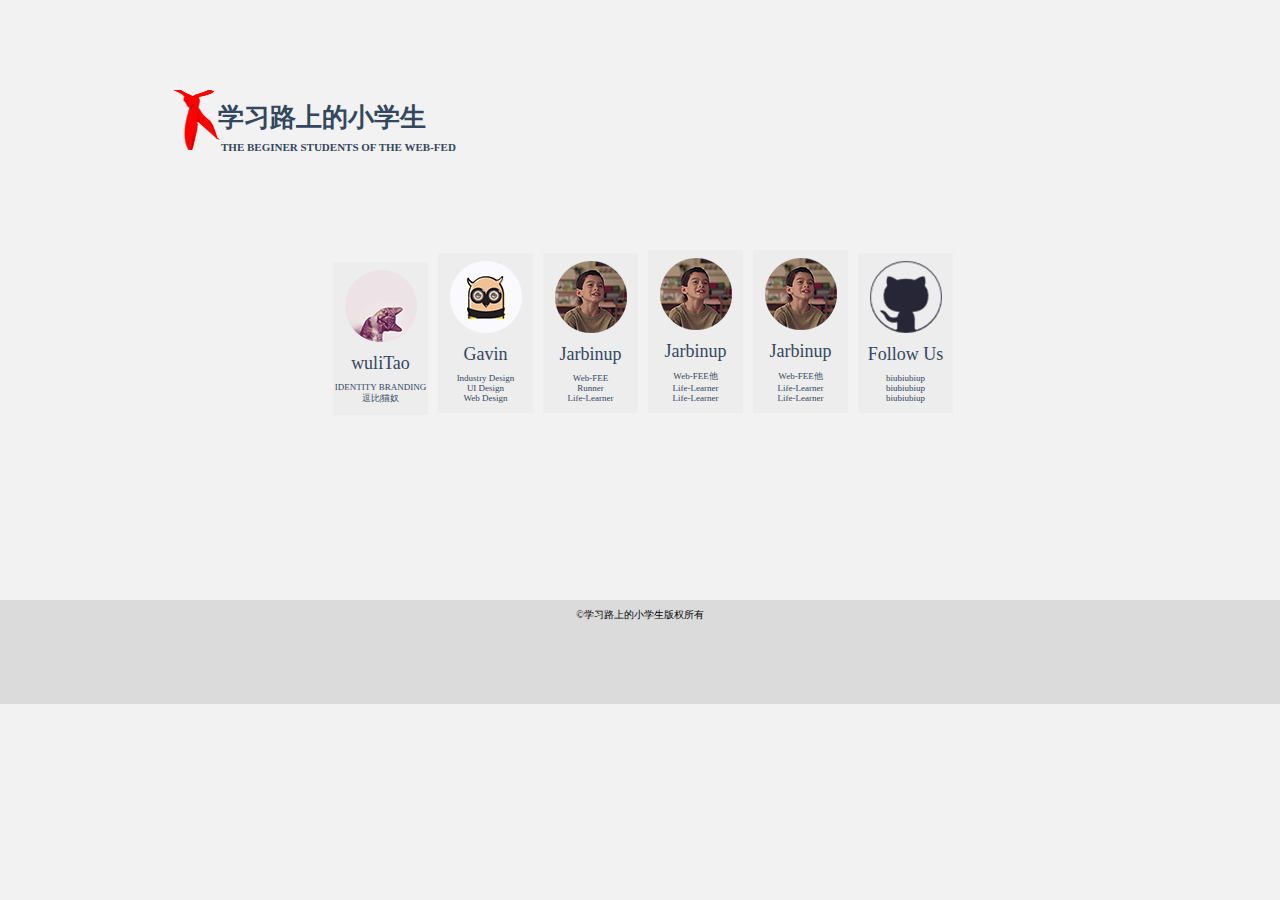
<file: homepage/index.html>
<!DOCTYPE html>
<html>
	<head>
		<meta charset="utf-8">
		<title>学习路上的小学生</title>
		<link rel="stylesheet" href="styles/index.css">
		<style>
		</style>
	</head>
	<body>
		<div class="logo">
			<a href="#">
				<span class="zh">学习路上的小学生</span>
				<span class="en">THE BEGINER STUDENTS OF THE WEB-FED</span>
			</a>	
		</div>
		<div class="member">
			<ul>
				<li>
					<a href="../members/wtzzx/index.html">
						<img src="images/wtzzx.png" alt="">
						<span class="nickname">wuliTao</span>
						<span class="label">IDENTITY BRANDING</span>
						<span class="label">逗比|猫奴</span>
						<!-- <span class="label">逗比</span>
						<span class="label">猫奴</span> -->
					</a>		
				</li>
				<li>
					<a href="../members/gavingong/gavingong.html">
						<img src="images/gavingong.png" alt="">
						<span class="nickname">Gavin</span>
						<span class="label">Industry Design</span>
						<span class="label">UI Design</span>
						<span class="label">Web Design</span>
					</a>		
				</li>
				<li>
					<a href="../members/jarbinup/jarbinup.html">
						<img src="images/jarbinup.png" alt="">
						<span class="nickname">Jarbinup</span>
						<span class="label">Web-FEE</span>
						<span class="label">Runner</span>
						<span class="label">Life-Learner</span>
					</a>		
				</li>
				<li>
					<a href="#">
						<img src="images/jarbinup.png" alt="">
						<span class="nickname">Jarbinup</span>
						<span class="label">Web-FEE他</span>
						<span class="label">Life-Learner</span>
						<span class="label">Life-Learner</span>
					</a>		
				</li>
				<li>
					<a href="#">
						<img src="images/jarbinup.png" alt="">
						<span class="nickname">Jarbinup</span>
						<span class="label">Web-FEE他</span>
						<span class="label">Life-Learner</span>
						<span class="label">Life-Learner</span>
					</a>		
				</li>
				<li>
					<a href="https://github.com/biubiubiup">
						<img src="images/github.png" alt="">
						<span class="nickname">Follow Us</span>
						<span class="label">biubiubiup</span>
						<span class="label">biubiubiup</span>
						<span class="label">biubiubiup</span>
					</a>		
				</li>
			</ul>
		</div>
		<div class="footer">
			<p>©学习路上的小学生版权所有</p>
		</div>
	</body>
</html>
</file>
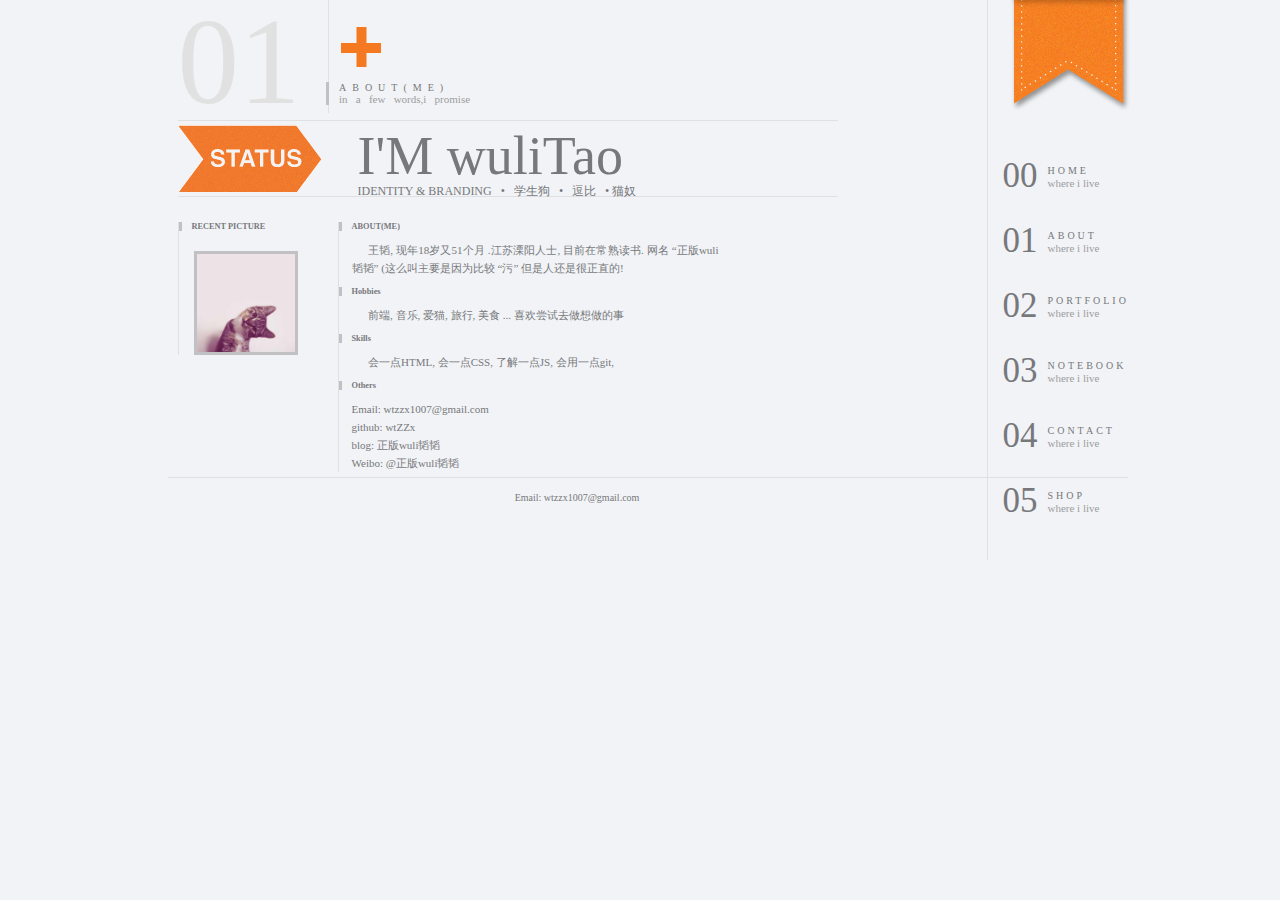
<file: wtzzx/index.html>
<!doctype html>
<html>
    <head>
        <meta charset="utf-8">
        <meta name="viewport" content="width=device-width,initial-scale=1">
        <title>Test Page</title>
        <link href="style/style.css" rel="stylesheet">
        <script src="script/script.js"></script>
    </head>
    <body>
        <div id="main">
            <div id="header">
                <p class="title_number">01</p>
                <div class="cross_title">
                    <img src="images/theCross.png" alt="theCross">
                    <div class="page-title">
                        <p class="title-intro">ABOUT(ME)</p>
                        <p>in a few words,i promise</p>
                    </div>
                </div>
                
                <!-- m-nav -->
                <div id="m-nav">
                    <p>•••</p>
                </div>
            </div>
            
            <div id="sidebar">
                <ul class="side-nav">
                    <li>
                        <a href="#">
                            <span class="page-num">00</span>
                            <p>HOME</p>
                            <span class="ft-11">where i live</span>
                        </a>
                    </li>
                    
                    <li>
                        <a href="#">
                            <span class="page-num">01</span>
                            <p>ABOUT</p>
                            <span class="ft-11">where i live</span>
                        </a>
                    </li>
                    
                    <li>
                        <a href="#">
                            <span class="page-num">02</span>
                            <p>PORTFOLIO</p>
                            <span class="ft-11">where i live</span>
                        </a>
                    </li>
                    
                    <li>
                        <a href="#">
                            <span class="page-num">03</span>
                            <p>NOTEBOOK</p>
                            <span class="ft-11">where i live</span>
                        </a>
                    </li>
                    
                    <li>
                        <a href="#">
                            <span class="page-num">04</span>
                            <p>CONTACT</p>
                            <span class="ft-11">where i live</span>
                        </a>
                    </li>
                    
                    <li>
                        <a href="#">
                            <span class="page-num">05</span>
                            <p>SHOP</p>
                            <span class="ft-11">where i live</span>
                        </a>
                    </li>
                </ul>
            </div>
            
            <div id="content">
                <div class="intro-name">
                    <p class="show-name">I'M wuliTao</p>
                    <p>IDENTITY & BRANDING &nbsp; • &nbsp; 学生狗 &nbsp; • &nbsp; 逗比 &nbsp; • 猫奴</p>
                </div>
                
                <div class="portraits">
                    <h5 class="h5-s rec-pic">RECENT PICTURE</h5>
                    <div class="img-box">
                        <img src="images/himself.jpg" alt="recpic">
                    </div>
                </div>
                
                <div class="center">
                    <article>
                        <h5 class="h5-s">ABOUT(ME)</h5>
                        <p class="info">
                            王韬, 现年18岁又51个月 .江苏溧阳人士, 目前在常熟读书. 网名 “正版wuli韬韬” (这么叫主要是因为比较 “污” 但是人还是很正直的!
                        </p>
                    </article>
                    
                    <article>
                        <h5 class="h5-s">Hobbies</h5>
                        <p class="info">
                            前端, 音乐, 爱猫, 旅行, 美食 ...
                            喜欢尝试去做想做的事
                        </p>
                    </article>
                    
                    <article>
                        <h5 class="h5-s">Skills</h5>
                        <p class="info">
                            会一点HTML, 会一点CSS, 了解一点JS, 会用一点git,
                        </p>
                    </article>
                    
                    <article>
                        <h5 class="h5-s">Others</h5>
                        <p class="other-info">
                            Email: wtzzx1007@gmail.com<br>
                            github: <a href="https://github.com/wtZZx">wtZZx</a><br>
                            blog: <a href="http://www.iseek.wang">正版wuli韬韬</a><br>
                            Weibo: <a href="http://weibo.com/ongsays">@正版wuli韬韬</a>
                        </p>
                    </article>
                </div>
            </div>
            
            <div id="footer">
                <p class="copyr">Email: wtzzx1007@gmail.com</p>
            </div>
        
        </div>  <!-- Main -->
        
        
        
    </body>
</html>
</file>
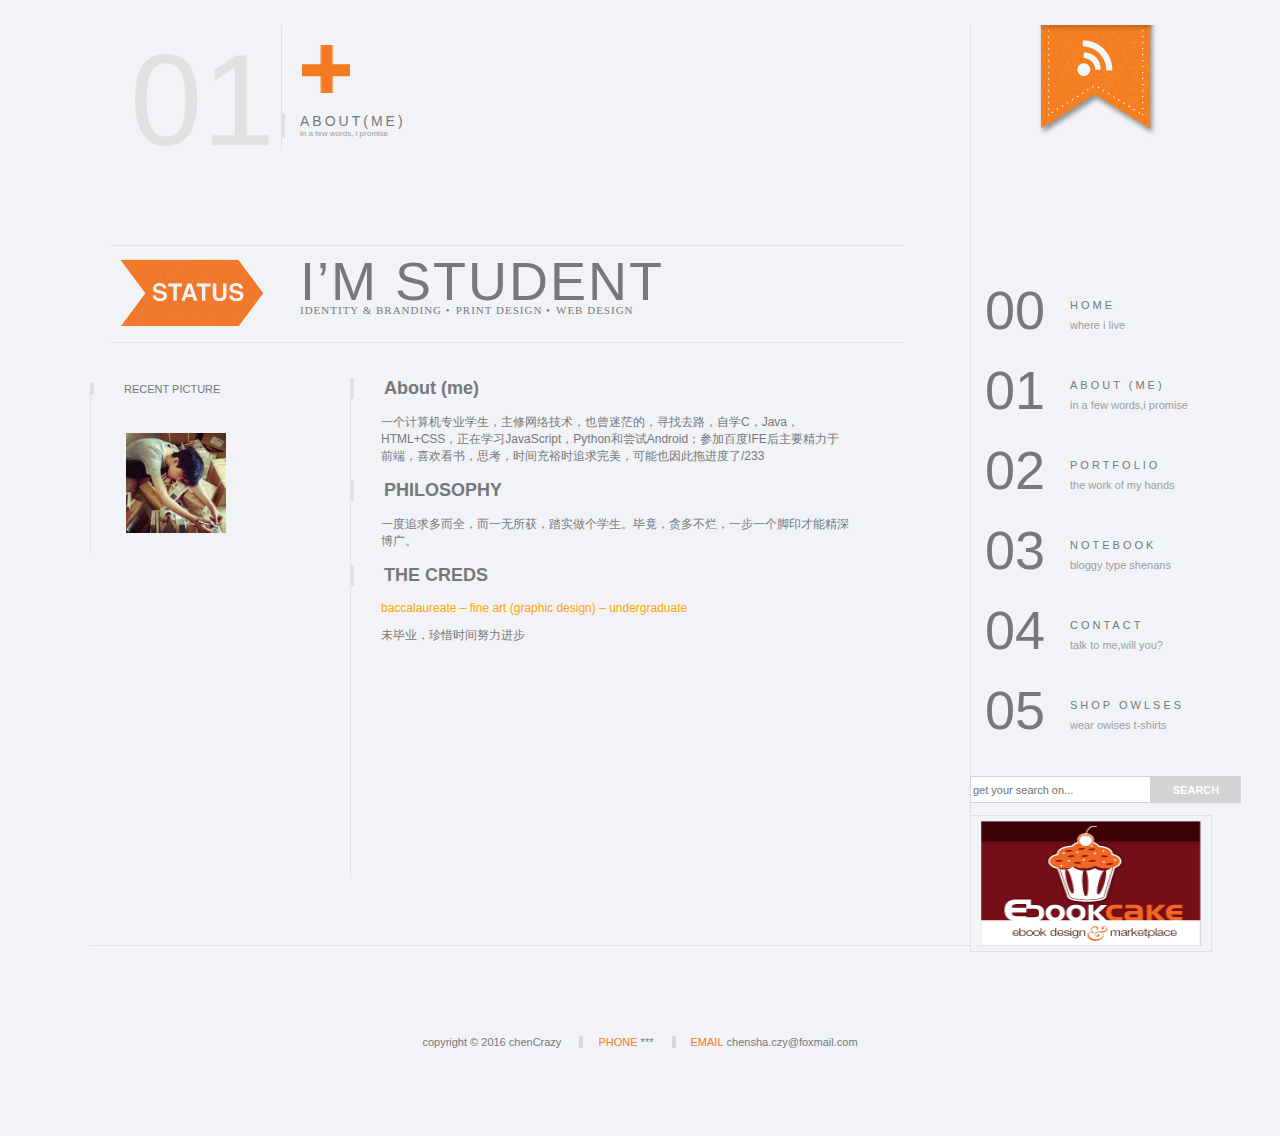
<file: chenCrazy/chenCrazy.html>
<!DOCTYPE html PUBLIC "-//W3C//DTD XHTML 1.0 Transitional//EN" "http://www.w3.org/TR/xhtml1/DTD/xhtml1-transitional.dtd">
<html>
<head>
	<meta http-equiv="Content-Type" content="text/html; charset=utf-8" />
<style type="text/css">
<!--
body  {font: 11px Helvetica,Arial,sans-serif;margin:0;padding:0;text-align:center;color: #77787B;background: #F1F3F6;padding-top:25px;}
#maincon{margin: 0 auto;height:1000px;width:1100px;position: relative;}
#leftcon{width:80%;height:920px;float:left;text-align: left;border-right: 1px solid #E0E0E2;border-bottom: 1px solid #E0E0E2;}
#leftheader{float: left;height: 100px;margin: 0 40px 20px;}
#headernumb{float: left;margin: 0;padding-right: 10px;width: 141px;height: 113px;font-size: 130px;font-weight:100;color: #E1E1E2;text-align: right;display: block}
.headerpt{float: left;text-align: left;border-left: 1px solid #E0E0E2;}
.headerp{padding:20px; }
.headert{padding-left:15px;border-left: 3px solid #E0E0E2;}
.toptext1{font-size: 14px;font-weight: 100;text-transform: uppercase;letter-spacing: 3px;color: #77787B;vertical-align: baseline;}
.toptext2{font-size: 8px;text-transform: lowercase;color: #9D9EA0;}

/*--  标题  --*/
#lefttit{margin:100px 10px 20px 20px;padding: 3px 240px 3px 0px;border-top: 1px solid #E0E0E2;border-bottom: 1px solid #E0E0E2;float:left;display:inline-block;}
.titlepic{width:150px;height:70px;float: left;margin:0px 10px 10px;}
#tittext{text-align: left;line-height:1px;padding-left:200px;display: block;}
.titleA{font-size: 54px;line-height:45px;margin-top:10px;margin-left:-10px;letter-spacing: 2px;text-transform:uppercase;}
.titleB{line-height:10px;margin:-10px -50px;}
.hdf {letter-spacing:2px;text-transform: uppercase;}
ul.hdf li {font-family:宋体;display: inline;letter-spacing: 1px;}
/*--     左部分内容     */
	
#lefttext{float: left;position: relative;width:800px}
	/*--  头像部分   --*/
.mypic{border-left: 1px solid #E0E0E2;position: absolute;top:20px;}
.pictit{padding-left: 30px;border-left:3px solid #E0E0E2;float: left;}
.pic{padding:10px 30px 20px 35px;margin-top:40px;}
.pic:hover{border-left:3px solid #E0E0E2;}
/*--    左介绍内容部分*/
.texcon{padding-left:260px;width:500px;}
.text{font-size:12px;height: 500px;border-left: 1px solid #E0E0E2;padding-left: 30px}
.text>h2{border-left: 3px solid #E0E0E2;margin-left: -30px;padding-left:30px;}
.orange{color: orange;}
/*--      右部分边框    --*/
#rightside{position: absolute;top:0px;left: 880px;width: 300px}

.menuside{text-transform: uppercase;padding-top:100px;padding-left:0px;list-style: none;text-align: left;margin-top:160px}
div a:hover{}

.menuside li{display:block;text-align:left;line-height:50px;}
ul.menuside li a{padding-left: 15px;color: #77787B;text-decoration: none;display: block;position: relative;height:80px}
ul.menuside li a:hover{padding-left:20px; color: #E96422;border-left:3px solid #E0E0E2;display: block;}	

.menunumb{font-size:54px;}
.menutop{letter-spacing:3px;color: #77787B;position: absolute;top:-5px;left:100px;width: 200px}
.quip{font-size: 11px;text-transform: lowercase;color: #9D9EA0;position: absolute;top:15px;left:100px;width: 200px}
		/*--   搜索栏     --*/
#searchfrom{margin-bottom:50px;}
#search_input {float: left;border: 1px solid #D1D3D4;width:175px;height: 15px;font-size: 11px;color: #6F7174;padding: 5px 2px;display: inline;}
.searchchick {float: left;background: #D1D3D4;border: none;font-size: 11px;font-weight: bold;color: #FFFFFF;height:27px;width:90px;text-align: center;text-transform: uppercase;cursor: pointer; display: inline;}
.ad{width:240px;height:130px;padding-top:5px;border: 1px solid #E0E0E2;}
/*--      底部信息    --*/
#footinfo{height: 100px;margin: 0 auto;font-weight: lighter;}
.footinfo1{padding-left: 15px;border-left: 4px solid #D8D8D9;margin-left: 15px;}
.footinfo2{color: #F47920;}

-->
</style>
</head>
<title>chenCrazy | About</title>	 
<body>
<div id="maincon">
	<div id='leftcon'>

		<div id='leftheader'>
			<div id='headernumb'>01</div>
			<div class="headerpt">
				<div class="headerp">
				<a href="#"><img src="img/theCross.png" width="48px" height="48px" /></a>
				</div>
				<div class="headert"><span class="toptext1">ABOUT(ME)</span><br/><span class="toptext2">in a few words, i promise</span>
				</div><br/>
			</div>
		</div>
		<div id='lefttit'>
				<div id='title'>
					<div class="titlepic"><img src="img/status_bg.gif">
					</div>
					<div id='tittext'>
						<div class="titleA">I’m Student
						</div>
						<div class="titleB">
							<ul class="hdf">
								<li>IDENTITY & BRANDING   •</li>
								<li>PRINT DESIGN   •</li>
								<li>WEB DESIGN</li>
							</ul>
						</div>
					</div>
				</div>
		</div>
		<div id='lefttext'>
			<div class="mypic">
				<div class='pictit'>RECENT PICTURE</div>
				<div class='pic'><img src="img/pic.jpg"style="width: 100px;height: 100px"></div>
			</div>
			<div class="texcon">
				<div class="text">
					<h2>About (me)</h2>
					<p>一个计算机专业学生，主修网络技术，也曾迷茫的，寻找去路，自学C，Java，HTML+CSS，正在学习JavaScript，Python和尝试Android；参加百度IFE后主要精力于前端，喜欢看书，思考，时间充裕时追求完美，可能也因此拖进度了/233</p>
					<h2>PHILOSOPHY</h2>
					<p>一度追求多而全，而一无所获，踏实做个学生。毕竟，贪多不烂，一步一个脚印才能精深博广。</p>
					<h2>THE CREDS</h2>
					<p class="orange">baccalaureate – fine art (graphic design) – undergraduate</p>
					<p>未毕业，珍惜时间努力进步</p>
				</div>
			</div>
		</div>
	</div>
	<div id="rightside">
		
			<div style="position:relative;">
				<div style="position: absolute;left:30px; top:0px; ">
					<div style="position: absolute;left:67px; top:5px;"> 
					<a href="#"><img src="img/index.png"></a>
					</div>  
				<img src="img/sidebar_bg.png">
				</div>
			</div>
		
		<div id='rightmenu'>
			<ul class="menuside">
				<li>
					<a href="#">
					<span class="menunumb">00</span>
					<span class="menutop">home</span><br/>
					<span class="quip">where i live</span>
					</a>
				</li>
				<li class="linehight">
					<a href="#">
					<span class="menunumb">01</span>
					<span class="menutop">about (me)</span><br/>
					<span class="quip">in a few words,i promise</span></a>
				</li>
				<li>
					<a href="#">
					<span class="menunumb">02</span>
					<span class="menutop">portfolio</span><br/>
					<span class="quip">the work of my hands</span>
					</a>
				</li>
				<li>
					<a href="#">
					<span class="menunumb">03</span>
					<span class="menutop">notebook</span><br/>
					<span class="quip">bloggy type shenans</span>
				</a>
				</li>
				<li>
					<a href="#">
					<span class="menunumb">04</span>
					<span class="menutop">contact</span><br/>
					<span class="quip">talk to me,will you?</span>
					</a>
				</li>
				<li class="linehight">
					<a href="#">
					<span class="menunumb">05</span>
					<span class="menutop">shop owlses</span><br/>
					<span class="quip">wear owises t-shirts</span>
					</a>
				</li>
			</ul>
			<form id="searchfrom" method="get"action="#">
				<input id="search_input" type="text"value="get your search on..."placeholder="get your search on..."></input>
				<input id="searchsubmit" class="searchchick" type="submit" value="Search">
			</form>
			
		</div><div class="ad"><a href=""><img src="img/ad-ebookcake.png"style="width:220px;height: 125px"></a></div>
	</div>
</div>
	
<div id="footinfo">
	<p>copyright © 2016 chenCrazy
		<span class="footinfo1">
			 <span class="footinfo2">PHONE</span>&nbsp;***
		</span>
		<span class="footinfo1">
			<span class="footinfo2">EMAIL</span>&nbsp;chensha.czy@foxmail.com
		</span>
	</p>


</div>

</body>
</html>
</file>
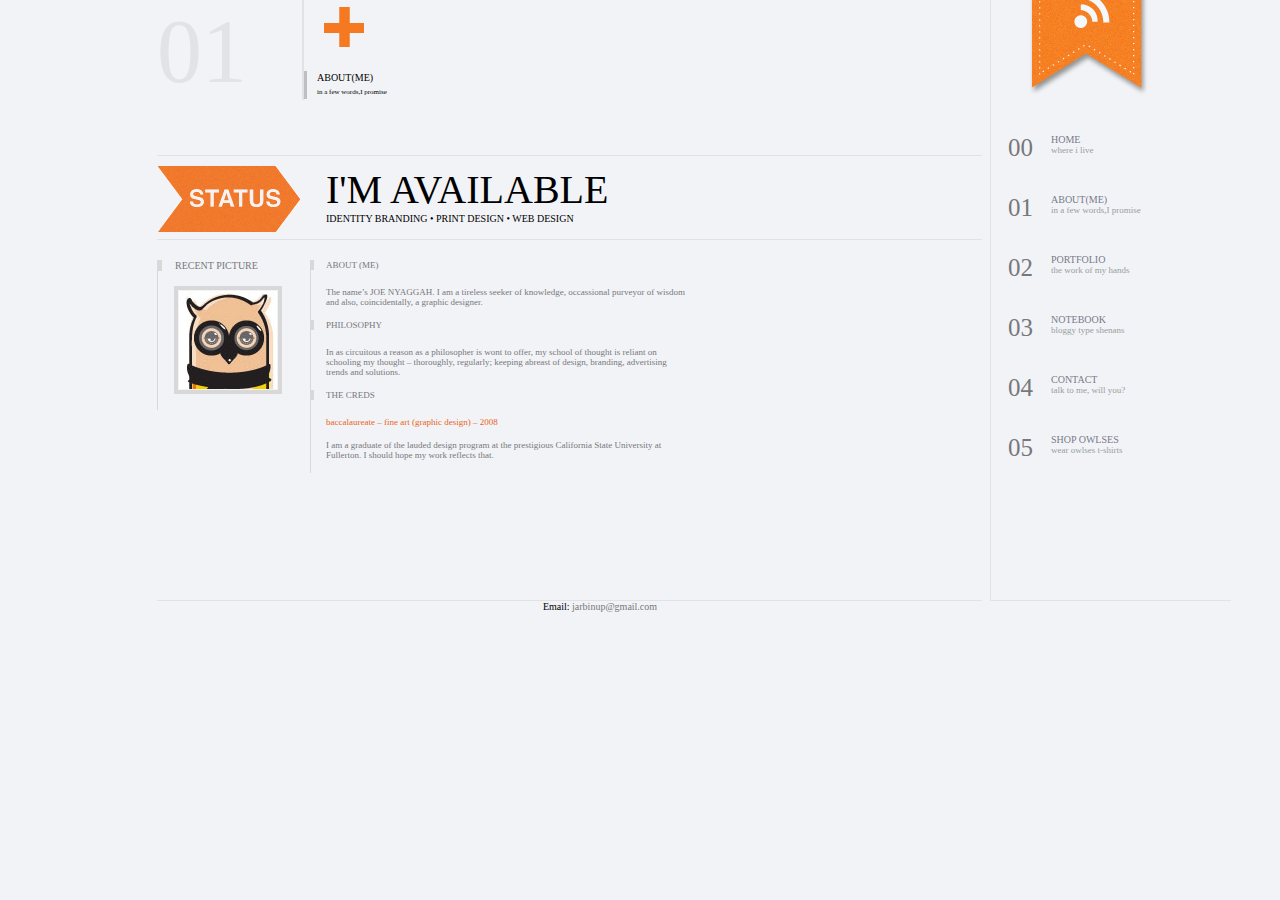
<file: jarbinup/jarbinup.html>
<!DOCTYPE html>
<html>
	<head>
		<meta charset="utf-8">
		<title>jarbinup personal page</title>
		<link rel="stylesheet" href="jarbinup.css">
		<style>
		.wrapperLeft,.wrapperRight,.usage,li,.nav ul li h3,.nav ul li div,.nav ul li div h6,.nav ul li div p{
			/*outline: 1px dashed blue;*/
		}
		</style>
	</head>
	<body>
		<div class="wrapperLeft">
			<div class="header">
				<h1>01</h1>
				<div class="pic">
					<a href="#"><img src="add.png" alt=""></a>
					<h3>ABOUT(ME)</h3>
					<p>in a few words,I promise</p>
				</div>				
			</div>
			<div class="keyWords">
				<img src="direction.png" alt="">
				<div class="des">
					<h1>I'M AVAILABLE</h1>
					<p>IDENTITY  BRANDING   • PRINT DESIGN   • WEB DESIGN</p>
			    </div>
			</div>
			<div class="detail">
				<div class="icon">
					<h6>RECENT PICTURE</h6>
					<img src="avatar.png" alt="">
				</div>
				<div class="more">
					<h6>ABOUT (ME)</h6>
					<p>The name’s JOE NYAGGAH. I am a tireless seeker of knowledge, occassional purveyor of wisdom and also, coincidentally, a graphic designer.</p>
					<h6>PHILOSOPHY</h6>
					<p>In as circuitous a reason as a philosopher is wont to offer, my school of thought is reliant on schooling my thought – thoroughly, regularly; keeping abreast of design, branding, advertising trends and solutions.</p>
					<h6>THE CREDS</h6>
					<p class="imp">baccalaureate – fine art (graphic design) – 2008</p>
					<p>I am a graduate of the lauded design program at the prestigious California State University at Fullerton. I should hope my work reflects that.</p>
				</div>
				
			</div>
		</div>
		<div class="wrapperRight">
			<div class="usage">
				
			</div>
			<div class="nav">
				<ul>
					<li>
						<h3><a href="#">00</a></h3>
						<div>
							<h6>HOME</h6>
							<p>where i live</p>
						</div>
					</li>
					<li>
						<h3><a href="#">01</a></h3>
						<div>
							<h6>ABOUT(ME)</h6>
							<p>in a few words,I promise</p>
						</div>
					</li>
					<li>
						<h3><a href="#">02</a></h3>
						<div>
							<h6>PORTFOLIO</h6>
							<p>the work of my hands</p>
						</div>
					</li>
					<li>
						<h3><a href="#">03</a></h3>
						<div>
							<h6>NOTEBOOK</h6>
							<p>bloggy type shenans</p>
						</div>
					</li>
					<li>
						<h3><a href="#">04</a></h3>
						<div>
							<h6>CONTACT</h6>
							<p>talk to me, will you?</p>
						</div>
					</li>
					<li>
						<h3><a href="#">05</a></h3>
						<div>
							<h6>SHOP OWLSES</h6>
							<p>wear owlses t-shirts</p>
						</div>
					</li>
				</ul>
				
			</div>	
		</div>
		<div class="footer">
			<p>Email: <a href="">jarbinup@gmail.com</a></p>
		</div>
	</body>
</html>
</file>
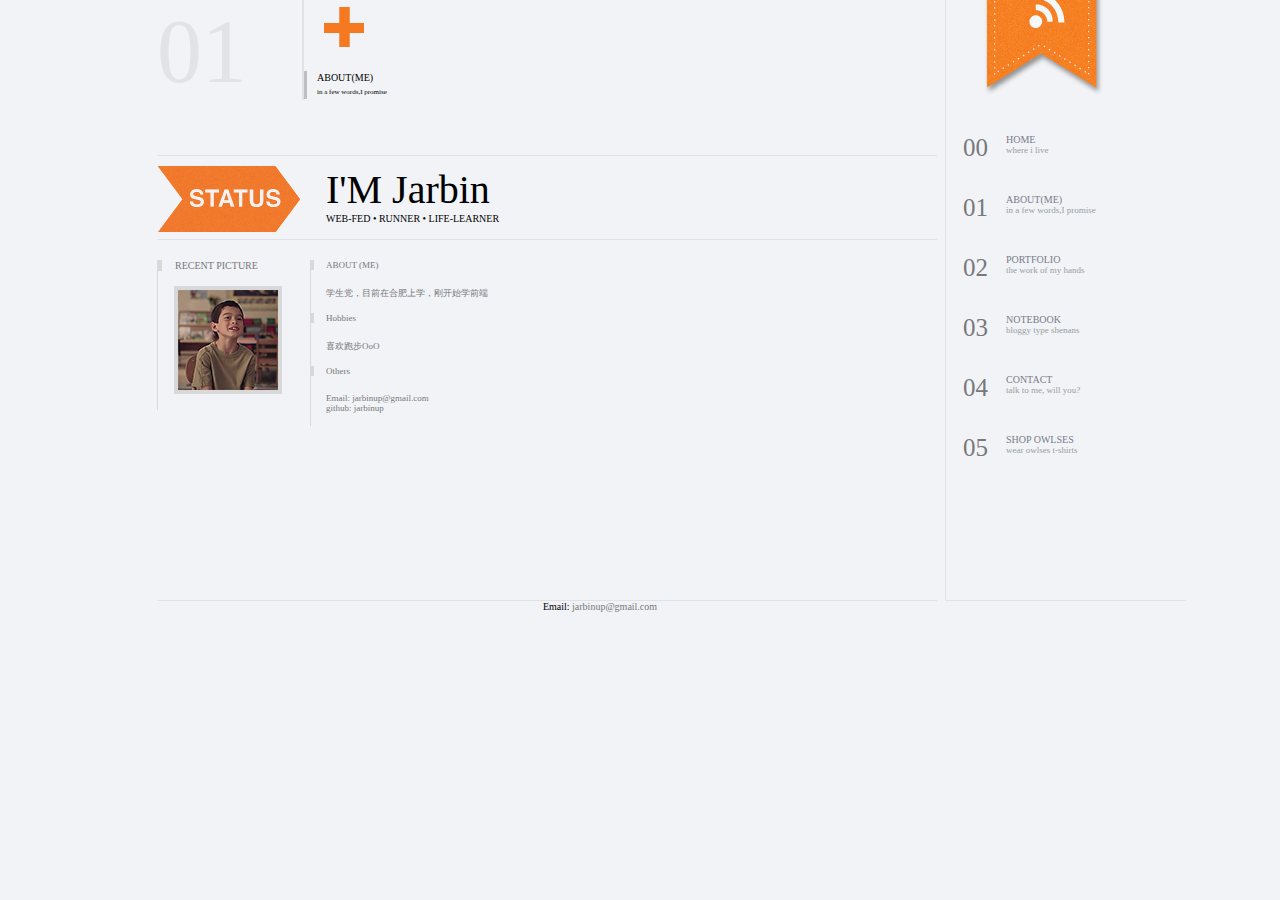
<file: members/jarbinup/jarbinup.html>
<!DOCTYPE html>
<html>
	<head>
		<meta charset="utf-8">
		<title>jarbinup personal page</title>
		<link rel="stylesheet" href="styles/jarbinup.css">
		<style>
		.wrapperLeft,.wrapperRight,.usage,li,.nav ul li h3,.nav ul li div,.nav ul li div h6,.nav ul li div p{
			/*outline: 1px dashed blue;*/
		}
		</style>
	</head>
	<body>
		<div class="wrapperLeft">
			<div class="header">
				<h1>01</h1>
				<div class="pic">
					<a href="#"><img src="images/add.png" alt=""></a>
					<h3>ABOUT(ME)</h3>
					<p>in a few words,I promise</p>
				</div>				
			</div>
			<div class="keyWords">
				<img src="images/direction.png" alt="">
				<div class="des">
					<h1>I'M Jarbin</h1>
					<p>WEB-FED • RUNNER • LIFE-LEARNER</p>
			    </div>
			</div>
			<div class="detail">
				<div class="icon">
					<h6>RECENT PICTURE</h6>
					<img src="images/avator1.png" alt="">
				</div>
				<div class="more">
					<h6>ABOUT (ME)</h6>
					<p>学生党，目前在合肥上学，刚开始学前端</p>
					<h6>Hobbies</h6>
					<p>喜欢跑步OoO</p>
					<h6>Others</h6>
					<!-- <p class="imp"></p> -->
					<p>     Email: jarbinup@gmail.com<br>
                            github: <a href="https://github.com/jarbinup">jarbinup</a><br>
				</div>
				
			</div>
		</div>
		<div class="wrapperRight">
			<div class="usage">
				
			</div>
			<div class="nav">
				<ul>
					<li>
						<h3><a href="#">00</a></h3>
						<div>
							<h6>HOME</h6>
							<p>where i live</p>
						</div>
					</li>
					<li>
						<h3><a href="#">01</a></h3>
						<div>
							<h6>ABOUT(ME)</h6>
							<p>in a few words,I promise</p>
						</div>
					</li>
					<li>
						<h3><a href="#">02</a></h3>
						<div>
							<h6>PORTFOLIO</h6>
							<p>the work of my hands</p>
						</div>
					</li>
					<li>
						<h3><a href="#">03</a></h3>
						<div>
							<h6>NOTEBOOK</h6>
							<p>bloggy type shenans</p>
						</div>
					</li>
					<li>
						<h3><a href="#">04</a></h3>
						<div>
							<h6>CONTACT</h6>
							<p>talk to me, will you?</p>
						</div>
					</li>
					<li>
						<h3><a href="#">05</a></h3>
						<div>
							<h6>SHOP OWLSES</h6>
							<p>wear owlses t-shirts</p>
						</div>
					</li>
				</ul>
				
			</div>	
		</div>
		<div class="footer">
			<p>Email: <a href="">jarbinup@gmail.com</a></p>
		</div>
	</body>
</html>
</file>
<file: homepage/styles/index.css>
body,h1, div,span,p,a,img,ul,li,a{
			margin: 0;
			padding: 0;	
		}
		body{
			background-color: #f2f2f2;
		}
		.logo,a,span,li{
			/*outline: 1px dashed blue;*/
		}
		.logo{
			width: 300px;
			height: 60px;
			margin-left: 165px;
			margin-top: 90px;
		}
		.logo a{
			text-decoration: none;
			color: #33475f;
			height: 60px;
			/*background: url("logo.png") no-repeat left center;*/
			/*红领巾*/
			background: url("../images/logo-hong.png") no-repeat left center;
		}
		.logo a,span{
			display: block;
		}
		.logo span{
			width: 235px;
			padding-left: 53px;
		}
		.logo .zh{
			font-family: "等线";
			font-size: 26px;
			font-weight: bold;
			padding-top: 10px;
		}
		.logo .en{
			font-family: "Calibri";
			font-size: 11px;
			font-weight: bold;
			margin-top: 6px;
			padding-left: 56px;
		}

		
		.member{
			/*margin-left: 295px;*/
			margin-top: 80px;
			padding-top: 20px;
			height: 350px;
		}
		.member ul{
			list-style-type: none;
			text-align: center;
			vertical-align: top;
		}
		.member ul li{
			display: inline-block;
			width: 95px;
			/*height: 180px;*/
			font-family: "微软雅黑";
			background-color: #ededed;
			color: #44546a;
			margin-left: 6px;
			padding-bottom: 10px;
		}
		.member ul li a{
			text-decoration: none;
			color: #33475f;
			display: block;
		}
		.member ul li img{
			margin: 8px auto 7px auto;
		}
		.member .nickname{
			font-size: 18px;
			margin-bottom: 8px;
		}
		.member .label{
			font-size: 9px;
		}

		.member ul li a:hover,.member ul li a:focus,.member ul li a:active{

			/*margin-left: 0px;*/
			background-color: #11cd6e;
			color: #ffffff;
			padding-bottom: 10px;

		}
		.logo a:hover,.logo a:focus,.logo a:active{
			margin-left: 3px;
		}
		
		.footer{
			height: 104px;
			background-color: #dbdbdb;
			text-align: center;
			font-family: "微软雅黑";
			font-size: 10px;
			
		}
		.footer p{
			padding-top: 8px;
		}
</file>
<file: wtzzx/style/style.css>
/****** index.html ******/

* {
    margin: 0;
    padding: 0;
}

body {
    font-family: "微软雅黑";
    background-color: #f1f3f6;
    color: #77787b;
    font-size: 62.5%;
}

#main {
    width: 1035px;
    margin: 0 auto;
}

/** media main **/
@media only screen and (max-width: 420px) {
    #main {
        width: auto;
    }
}


#header {
    display: inline-block;
    margin-left: 5.5em;
    width: 66em;
    height: 12em;
    border-bottom: 0.1em solid #e0e0e2;
}

@media only screen and (max-width: 420px) {
    #header {
        width: 33em;
        height: 8em;
        margin-left: 0.8em;
    }
}

#header::after{
    display: table;
    content: "";
    clear: both;
}

.title_number {
    width: 140px;
    height: 113px;
    font-size: 12.3em;
    display: inline-block;
    line-height: 1;
    border-right: 1px solid #e1e1e2;
    padding-right: 10px;
    
    color: #e1e1e2;
}


@media only screen and (max-width: 420px) {
    .title_number {
        width: 115px;
        height: 97px;
        font-size: 10em;
        padding-right: 0.05em;
    }
}

.cross_title {
    display: inline-block;
    padding-top: 2.5em;
    padding-left: 1em;
}

@media only screen and (max-width: 420px) {
    .cross_title {
        padding-top: 1em;
    }
}

.cross_title img {
    position: absolute;
    margin-top: -5.5em;
}

@media only screen and (max-width: 420px) {
    .cross_title img {
        position: relative;
        top: -5px;
    }
}

.page-title {
    border-left: 0.3em solid #c1c1c3;
    padding-left: 1em;
    margin-left: -1.5em;
}

.title-intro {
    letter-spacing: 0.6em;
    color: #77787b;
}

.title-intro + p {
    word-spacing: 0.5em;
    font-size: 11px;
    color: #9d9ea0;
}

#content {
    width: 80em;
    margin-left: 5.5em;
}

@media only screen and (max-width: 420px) {
    #content {
        width: 33em;
        margin-left: 1em;
    }
}

.intro-name {
    width: 66em;
    margin: 0 0 1em 0;
    height: 7.5em;
    border-bottom: 1px solid #e0e0e2; 
    background: url(../images/status_bg.gif) left center no-repeat;
}

@media only screen and (max-width: 420px) {
    .intro-name {
        width: auto;
        background: none;
    }
}


.show-name {
    line-height: 70px;
    margin-left: 180px;
    font-size: 54px;
}


.show-name + p {
    margin-left: 180px;
    font-size: 12px;
    line-height: 1px;
}

@media only screen and (max-width: 420px) {
    .show-name {
        line-height: 70px;
        font-size: 35px;
        margin-left: 0.35em;
    }
    
    .show-name + p {
        margin-left: 1em;
    }
}

.portraits {
    width: 150px;
    float: left;
    margin-top: 15px;
    border-left: 1px solid #e0e0e2;
}

@media only screen and (max-width: 420px) {
    .portraits {
        float: left;
        border: none;
        width: 115px;
    }
    
    .portraits::after {
        display: table;
        content: "";
        clear: both;
    }
}

.h5-s {
    padding-left: 10px;
    border-left: 3px solid #c1c1c3;
}

.img-box {
    height: 104px;
    margin-top: 20px;
    padding-left: 15px;
    box-sizing: border-box;
}

.img-box:hover {
    border-left: 3px solid #c1c1c3;
    padding-left: 12px;
}

.img-box img {
    width: 104px;
    height: 104px;
    box-sizing: border-box;
    border: 3px solid #c1c1c3;
}

.center {
    margin-left: 160px;
    margin-top: 25px;
    width: 380px;
    height: 100%;
    border-left: 1px solid #e0e0e2;
}

@media only screen and (max-width: 420px) {
    .center {
        width: 100%;
        margin-left: 1px;
        border: none;
    }
    
    .content::after {
        display: table;
        content: "";
        clear: both;
    }
}

.center article {
    margin-top: 10px;
}

.info {
    margin-top: 10px;
    margin-left: 13px;
    
    font-size: 11px;
    line-height: 18px;
    text-indent: 1.5em;
    text-align: justify;
}

.other-info {
    margin-top: 10px;
    margin-left: 13px;
    
    font-size: 11px;
    line-height: 18px;
    text-align: justify;
}

.other-info a {
    text-decoration: none;
    color: rgb(119, 120, 123);
}

#sidebar {
    float: right;
    width: 170px;
    height: 560px;
    border-left: 1px solid #e0e0e2;
    background: url(../images/sidebar_bg.png) top center no-repeat;
}

@media only screen and (max-width: 420px) {
    #sidebar {
        display: none;
    }
}

.side-nav {
    margin-top: 165px;
    list-style-type: none;
}

.side-nav li {
    display: inline-block;
    width: 175px;
    height: 30px;
    padding-left: 15px;
    margin-bottom: 35px;
}

.side-nav li:hover {
    border-left: 3px solid #F47920;
    padding-left: 12px;
    color: #F47920;
}

.side-nav li a {
    color: #77787b;
    text-decoration: none;
}

.page-num {
    font-size: 35px;
    float: left;
    margin-right: 10px;
    margin-top: -9px;
}

.page-num:hover {
    color: #F47920;
}

.page-num + p {
    letter-spacing: 3px;
    line-height: 12px;
}

.ft-11 {
    font-size: 11px;
    color: #9d9ea0;
}

#footer {
    height: 40px;
    margin: 5px 30px 0 45px;
    border-top: 1px solid #e0e0e2;
}

.copyr {
    line-height: 40px;
    text-align: center;
}

@media only screen and (max-width: 420px) {
    .rec-pic {
        display: none;
    }
    
    .img-box {
        margin-top: 0;
        padding-left: 0;
        margin-bottom: 1em;
    }
    
    .h5-s {
        border: none;
    }
    
    .info {
        margin-right: 10px;
        margin-left: 0;
    }
}

#m-nav {
    display: none;
}

@media only screen and (max-width: 420px) {
    #m-nav {
        /*display: inline-block;*/
        width: 30px;
        height: 30px;
        border-radius: 15px;
        border: 3px solid rgba(255, 255, 255, 0.2);
        background: #e1e1e2;
        position: absolute;
        margin-top: 30px;
        margin-left: 30px;
    }
    
    #m-nav {
        text-align: center;
        line-height: 30px;
    }
}
</file>
<file: jarbinup/jarbinup.css>
body{
			background-color: #f2f3f7;
			font-family: "微软雅黑";
		}
		.header{
			width: 825px;
			height: 155px;
			text-align: left;	
		}
		.header h1{
			width: 145px;
			height: 100px;
			font-weight: normal;
			font-size: 90px;
			color: #e2e3e7;
			border-right: 2px solid #e1e2e6;	
		}
		.header .pic{
			width: 150px;
			height: 100px;
		}
		.header .pic img{
			height: 67px;
			width: 150px;
		}
		.header .pic h3{
			font-size: 10px;
			line-height: 14px;
		}
		.header .pic p{
			font-size: 7px;
			line-height: 14px;
		}
		.header .pic h3,.header .pic p{
			font-weight: normal;
			border-left: 3px solid #bebfc3;
			width: 150px;
			padding-left: 10px;
		}
		/*设置向左浮动*/
		.header h1,.header .pic{
			float: left;
		}
/*-------------------------------------------------*/

		.keyWords h1{
			font-size: 40px;
			font-weight: normal;
		}
		.keyWords p{
			font-size: 10px;
		}
		.keyWords img,.keyWords .des{
			float: left;
		}
		.keyWords h1,.keyWords p{
			margin-left: 25px;
		}
		.keyWords{
			padding-top: 10px;
			padding-bottom: 7px;
			border-top: 1px solid #e1e2e6; 
			border-bottom: 1px solid #e1e2e6;
			float: left;
			width: 825px;
		}
/*--------------------------------------------------*/
		.detail{
			margin-top: 20px;
		}
		.icon{
			height: 150px;
			border-left: 1px solid #d8d8d9;
		}
		.icon h6{
			font-size: 10px;
			color: #77787b;
			border-left: 4px solid #d8d8d9;
			padding-left: 13px;
		}
		.icon img{
			background-color: #d8d8d9;
			padding: 4px;
			margin-top: 15px;
			margin-left: 16px;
			margin-right: 27px;
		}
		.icon img:hover{

		}
		.detail, .icon, .more{
			float: left;
		}
		.icon{
			width: 152px;
		}
		.more{
			width: 390px;
			border-left: 1px solid #d8d8d9;
		}
		.more h6{
			font-size: 9px;
			color: #77787b;
			padding-left: 12px;
			border-left:3px solid #d8d8d9;
		}
		.more p{
			font-size: 9px;
			color: #77787b;
			padding: 17px 15px 13px  15px;
		}
		.more .imp{
			color:#e96422;
		}
		.imp+p{
			padding-top: 0px;
		}
/*--------------------------------------------*/
		body,h1, h3,h6,p,a,img,ul,li,a{
			font-weight: normal;
			margin: 0;
			padding: 0;	
		}
		.wrapperRight,.wrapperLeft{
			overflow: hidden;
		}
		a{
			text-decoration: none;
			color: #77787b;
		}
		.wrapperRight{
			width: 240px;
			height: 600px;
			float: left;
			margin-left: 8px;
			border-left: 1px solid  #e1e2e6;
			border-bottom: 1px solid  #e1e2e6;
		}
		.wrapperLeft{
			width: 825px;
			height: 600px;
			float: left;
			margin-left: 157px;
			border-bottom: 1px solid  #e1e2e6;
		}
		.usage{
			height: 134px;
			background-image: url("usage.png");
		}
		.nav ul{
			list-style: none;
		}
		.nav ul li{
			height: 30px;
			padding: 0px 13px 30px 0px;
		}
		.nav ul li h3{
			width: 50px;
			font-size: 25px;
			color: #77787b;
		}
		.nav ul li h3 a{
			padding-left: 17px;
			width: 50px;

		}
		.nav ul li h6{
			font-size: 10px;
			color: #777b8a;
		}
		.nav ul li p{
			font-size: 9px;
			color: #969ea0;
		}
		.nav ul li h3,.nav ul li div{
			float: left;
		}
		.nav ul li div{
			margin-left: 10px;
		}
		.nav a:hover,.nav a:focus{
			color: #f47920;
			border-left: 3px solid #f47920;
		}

		.footer{
			width: 1200px;
			text-align: center;
			font-size: 10px;
		}
</file>
<file: members/jarbinup/styles/jarbinup.css>
body{
			background-color: #f2f3f7;
			font-family: "微软雅黑";
		}
		.header{
			width: 825px;
			height: 155px;
			text-align: left;	
		}
		.header h1{
			width: 145px;
			height: 100px;
			font-weight: normal;
			font-size: 90px;
			color: #e2e3e7;
			border-right: 2px solid #e1e2e6;	
		}
		.header .pic{
			width: 150px;
			height: 100px;
		}
		.header .pic img{
			height: 67px;
			width: 150px;
		}
		.header .pic h3{
			font-size: 10px;
			line-height: 14px;
		}
		.header .pic p{
			font-size: 7px;
			line-height: 14px;
		}
		.header .pic h3,.header .pic p{
			font-weight: normal;
			border-left: 3px solid #bebfc3;
			width: 150px;
			padding-left: 10px;
		}
		/*设置向左浮动*/
		.header h1,.header .pic{
			float: left;
		}
/*-------------------------------------------------*/

		.keyWords h1{
			font-size: 40px;
			font-weight: normal;
		}
		.keyWords p{
			font-size: 10px;
		}
		.keyWords img,.keyWords .des{
			float: left;
		}
		.keyWords h1,.keyWords p{
			margin-left: 25px;
		}
		.keyWords{
			padding-top: 10px;
			padding-bottom: 7px;
			border-top: 1px solid #e1e2e6; 
			border-bottom: 1px solid #e1e2e6;
			float: left;
			width: 825px;
		}
/*--------------------------------------------------*/
		.detail{
			margin-top: 20px;
		}
		.icon{
			height: 150px;
			border-left: 1px solid #d8d8d9;
		}
		.icon h6{
			font-size: 10px;
			color: #77787b;
			border-left: 4px solid #d8d8d9;
			padding-left: 13px;
		}
		.icon img{
			background-color: #d8d8d9;
			padding: 4px;
			margin-top: 15px;
			margin-left: 16px;
			margin-right: 27px;
		}
		.icon img:hover{

		}
		.detail, .icon, .more{
			float: left;
		}
		.icon{
			width: 152px;
		}
		.more{
			width: 390px;
			border-left: 1px solid #d8d8d9;
		}
		.more h6{
			font-size: 9px;
			color: #77787b;
			padding-left: 12px;
			border-left:3px solid #d8d8d9;
		}
		.more p{
			font-size: 9px;
			color: #77787b;
			padding: 17px 15px 13px  15px;
		}
		.more .imp{
			color:#e96422;
		}
		.imp+p{
			padding-top: 0px;
		}
/*--------------------------------------------*/
		body,h1, h3,h6,p,a,img,ul,li,a{
			font-weight: normal;
			margin: 0;
			padding: 0;	
		}
		.wrapperRight,.wrapperLeft{
			overflow: hidden;
		}
		a{
			text-decoration: none;
			color: #77787b;
		}
		.wrapperRight{
			width: 240px;
			height: 600px;
			float: left;
			margin-left: 8px;
			border-left: 1px solid  #e1e2e6;
			border-bottom: 1px solid  #e1e2e6;
		}
		.wrapperLeft{
			width: 780px;
			height: 600px;
			float: left;
			margin-left: 157px;
			border-bottom: 1px solid  #e1e2e6;
		}
		.usage{
			height: 134px;
			background-image: url("../images/usage.png");
		}
		.nav ul{
			list-style: none;
		}
		.nav ul li{
			height: 30px;
			padding: 0px 13px 30px 0px;
		}
		.nav ul li h3{
			width: 50px;
			font-size: 25px;
			color: #77787b;
		}
		.nav ul li h3 a{
			padding-left: 17px;
			width: 50px;

		}
		.nav ul li h6{
			font-size: 10px;
			color: #777b8a;
		}
		.nav ul li p{
			font-size: 9px;
			color: #969ea0;
		}
		.nav ul li h3,.nav ul li div{
			float: left;
		}
		.nav ul li div{
			margin-left: 10px;
		}
		.nav a:hover,.nav a:focus{
			color: #f47920;
			border-left: 3px solid #f47920;
		}

		.footer{
			width: 1200px;
			text-align: center;
			font-size: 10px;
		}
</file>
